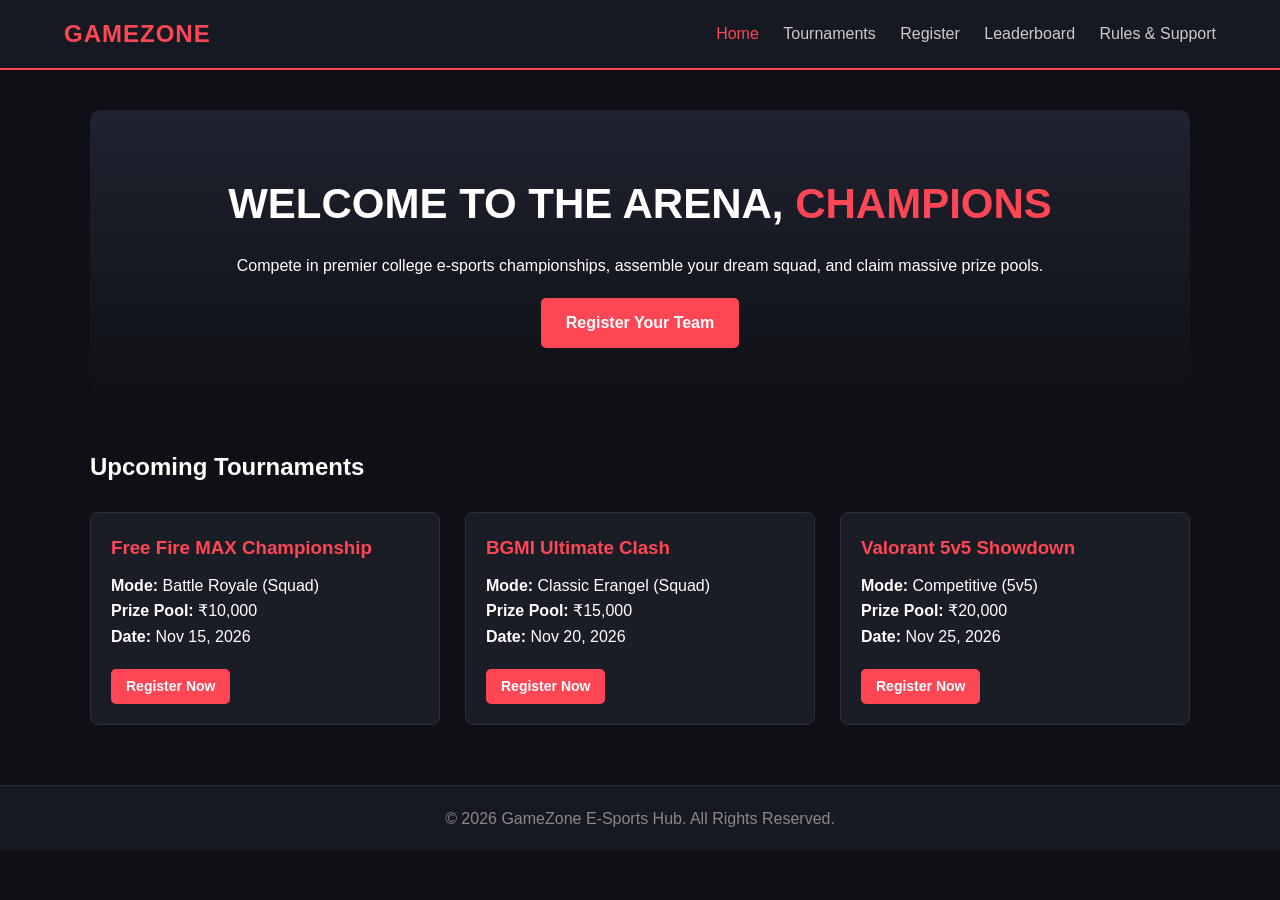
<file: index.html>
<!DOCTYPE html>
<html lang="en">
<head>
    <meta charset="UTF-8">
    <meta name="viewport" content="width=device-width, initial-scale=1.0">
    <title>GameZone - E-Sports Tournament Hub</title>
    <link rel="stylesheet" href="css/style.css">
</head>
<body>

    <header>
        <div class="logo">GAMEZONE</div>
        <nav>
            <a href="index.html" class="active">Home</a>
            <a href="tournaments.html">Tournaments</a>
            <a href="register.html">Register</a>
            <a href="leaderboard.html">Leaderboard</a>
            <a href="contact.html">Rules & Support</a>
        </nav>
    </header>

    <div class="container">
        <section class="hero">
            <h1>WELCOME TO THE ARENA, <span>CHAMPIONS</span></h1>
            <p>Compete in premier college e-sports championships, assemble your dream squad, and claim massive prize pools.</p>
            <a href="register.html" class="btn">Register Your Team</a>
        </section>

        <h2>Upcoming Tournaments</h2>
        <br>
        <div class="card-grid">
            <div class="card">
                <h3>Free Fire MAX Championship</h3>
                <p><strong>Mode:</strong> Battle Royale (Squad)</p>
                <p><strong>Prize Pool:</strong> ₹10,000</p>
                <p><strong>Date:</strong> Nov 15, 2026</p>
                <a href="register.html" class="btn" style="padding: 6px 15px; font-size: 14px;">Register Now</a>
            </div>

            <div class="card">
                <h3>BGMI Ultimate Clash</h3>
                <p><strong>Mode:</strong> Classic Erangel (Squad)</p>
                <p><strong>Prize Pool:</strong> ₹15,000</p>
                <p><strong>Date:</strong> Nov 20, 2026</p>
                <a href="register.html" class="btn" style="padding: 6px 15px; font-size: 14px;">Register Now</a>
            </div>

            <div class="card">
                <h3>Valorant 5v5 Showdown</h3>
                <p><strong>Mode:</strong> Competitive (5v5)</p>
                <p><strong>Prize Pool:</strong> ₹20,000</p>
                <p><strong>Date:</strong> Nov 25, 2026</p>
                <a href="register.html" class="btn" style="padding: 6px 15px; font-size: 14px;">Register Now</a>
            </div>
        </div>
    </div>

    <footer>
        <p>&copy; 2026 GameZone E-Sports Hub. All Rights Reserved.</p>
    </footer>

</body>
</html>
</file>
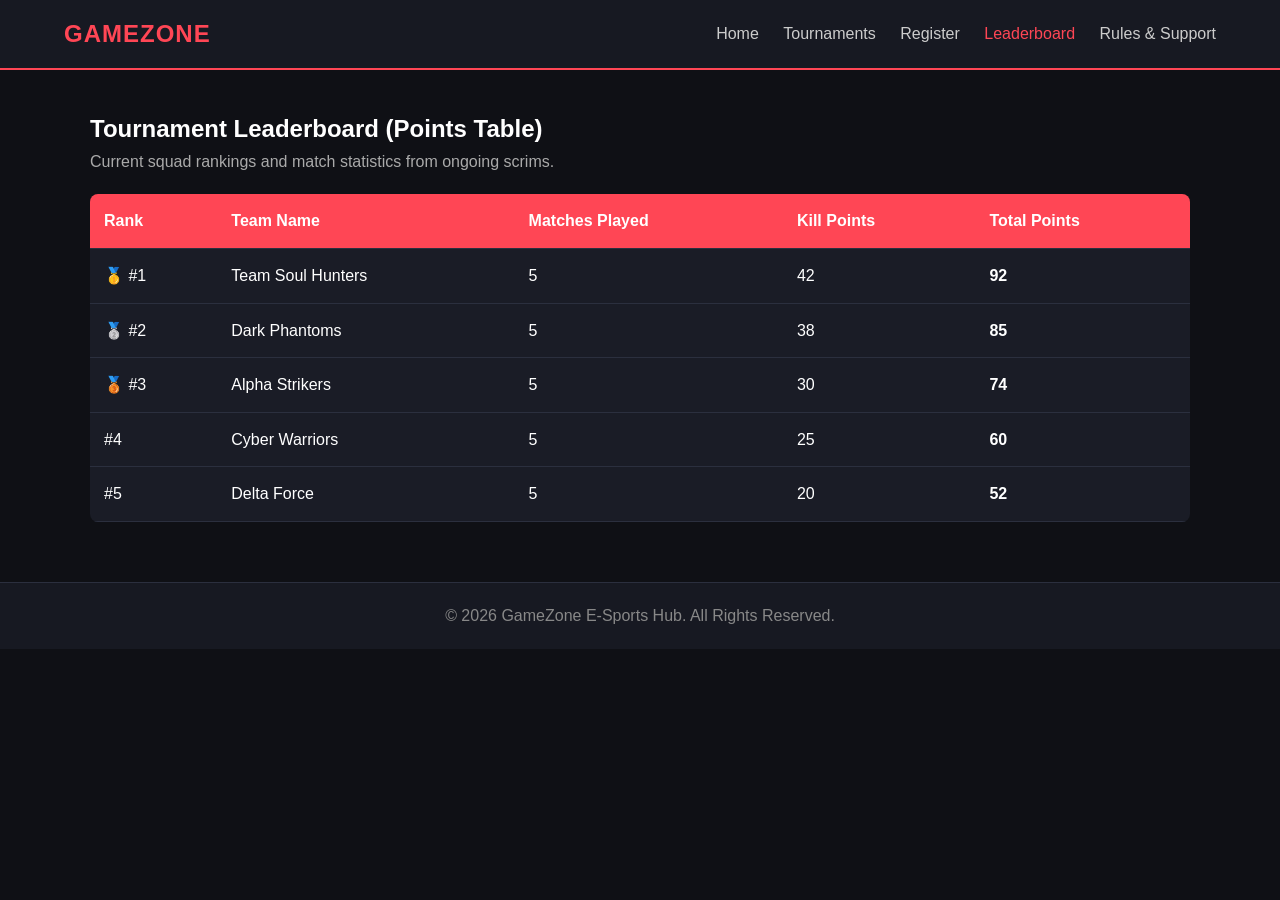
<file: leaderboard.html>
<!DOCTYPE html>
<html lang="en">
<head>
    <meta charset="UTF-8">
    <meta name="viewport" content="width=device-width, initial-scale=1.0">
    <title>Leaderboard - GameZone</title>
    <link rel="stylesheet" href="css/style.css">
</head>
<body>

    <header>
        <div class="logo">GAMEZONE</div>
        <nav>
            <a href="index.html">Home</a>
            <a href="tournaments.html">Tournaments</a>
            <a href="register.html">Register</a>
            <a href="leaderboard.html" class="active">Leaderboard</a>
            <a href="contact.html">Rules & Support</a>
        </nav>
    </header>

    <div class="container">
        <h2>Tournament Leaderboard (Points Table)</h2>
        <p style="color: #aaa; margin-bottom: 20px;">Current squad rankings and match statistics from ongoing scrims.</p>

        <table>
            <thead>
                <tr>
                    <th>Rank</th>
                    <th>Team Name</th>
                    <th>Matches Played</th>
                    <th>Kill Points</th>
                    <th>Total Points</th>
                </tr>
            </thead>
            <tbody>
                <tr>
                    <td>🥇 #1</td>
                    <td>Team Soul Hunters</td>
                    <td>5</td>
                    <td>42</td>
                    <td><strong>92</strong></td>
                </tr>
                <tr>
                    <td>🥈 #2</td>
                    <td>Dark Phantoms</td>
                    <td>5</td>
                    <td>38</td>
                    <td><strong>85</strong></td>
                </tr>
                <tr>
                    <td>🥉 #3</td>
                    <td>Alpha Strikers</td>
                    <td>5</td>
                    <td>30</td>
                    <td><strong>74</strong></td>
                </tr>
                <tr>
                    <td>#4</td>
                    <td>Cyber Warriors</td>
                    <td>5</td>
                    <td>25</td>
                    <td><strong>60</strong></td>
                </tr>
                <tr>
                    <td>#5</td>
                    <td>Delta Force</td>
                    <td>5</td>
                    <td>20</td>
                    <td><strong>52</strong></td>
                </tr>
            </tbody>
        </table>
    </div>

    <footer>
        <p>&copy; 2026 GameZone E-Sports Hub. All Rights Reserved.</p>
    </footer>

</body>
</html>
</file>
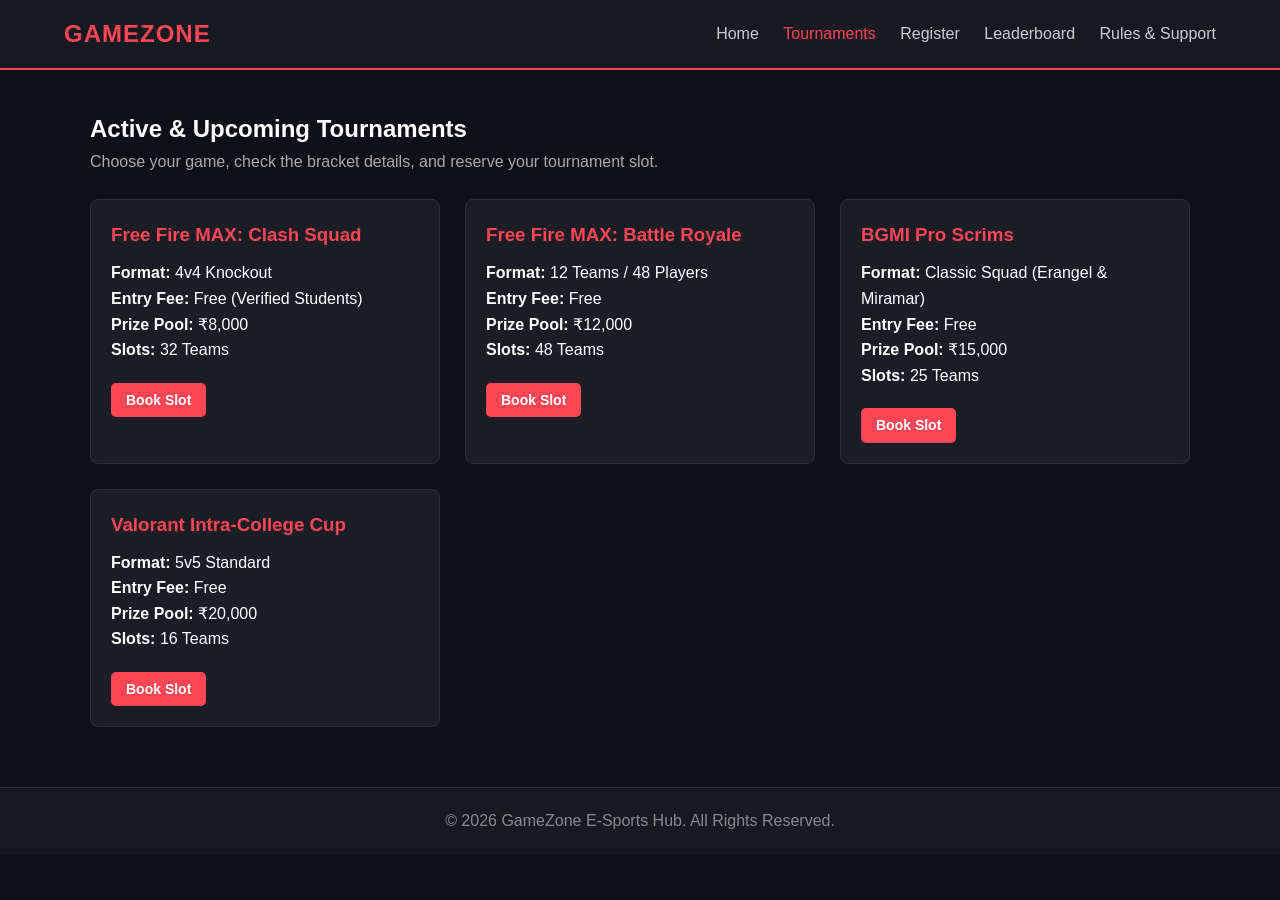
<file: tournaments.html>
<!DOCTYPE html>
<html lang="en">
<head>
    <meta charset="UTF-8">
    <meta name="viewport" content="width=device-width, initial-scale=1.0">
    <title>Tournaments - GameZone</title>
    <link rel="stylesheet" href="css/style.css">
</head>
<body>

    <header>
        <div class="logo">GAMEZONE</div>
        <nav>
            <a href="index.html">Home</a>
            <a href="tournaments.html" class="active">Tournaments</a>
            <a href="register.html">Register</a>
            <a href="leaderboard.html">Leaderboard</a>
            <a href="contact.html">Rules & Support</a>
        </nav>
    </header>

    <div class="container">
        <h2>Active & Upcoming Tournaments</h2>
        <p style="color: #aaa; margin-bottom: 25px;">Choose your game, check the bracket details, and reserve your tournament slot.</p>

        <div class="card-grid">
            <div class="card">
                <h3>Free Fire MAX: Clash Squad</h3>
                <p><strong>Format:</strong> 4v4 Knockout</p>
                <p><strong>Entry Fee:</strong> Free (Verified Students)</p>
                <p><strong>Prize Pool:</strong> ₹8,000</p>
                <p><strong>Slots:</strong> 32 Teams</p>
                <a href="register.html" class="btn" style="padding: 6px 15px; font-size: 14px;">Book Slot</a>
            </div>

            <div class="card">
                <h3>Free Fire MAX: Battle Royale</h3>
                <p><strong>Format:</strong> 12 Teams / 48 Players</p>
                <p><strong>Entry Fee:</strong> Free</p>
                <p><strong>Prize Pool:</strong> ₹12,000</p>
                <p><strong>Slots:</strong> 48 Teams</p>
                <a href="register.html" class="btn" style="padding: 6px 15px; font-size: 14px;">Book Slot</a>
            </div>

            <div class="card">
                <h3>BGMI Pro Scrims</h3>
                <p><strong>Format:</strong> Classic Squad (Erangel & Miramar)</p>
                <p><strong>Entry Fee:</strong> Free</p>
                <p><strong>Prize Pool:</strong> ₹15,000</p>
                <p><strong>Slots:</strong> 25 Teams</p>
                <a href="register.html" class="btn" style="padding: 6px 15px; font-size: 14px;">Book Slot</a>
            </div>

            <div class="card">
                <h3>Valorant Intra-College Cup</h3>
                <p><strong>Format:</strong> 5v5 Standard</p>
                <p><strong>Entry Fee:</strong> Free</p>
                <p><strong>Prize Pool:</strong> ₹20,000</p>
                <p><strong>Slots:</strong> 16 Teams</p>
                <a href="register.html" class="btn" style="padding: 6px 15px; font-size: 14px;">Book Slot</a>
            </div>
        </div>
    </div>

    <footer>
        <p>&copy; 2026 GameZone E-Sports Hub. All Rights Reserved.</p>
    </footer>

</body>
</html>
</file>
<file: css/style.css>
* {
    margin: 0;
    padding: 0;
    box-sizing: border-box;
    font-family: 'Segoe UI', Tahoma, Geneva, Verdana, sans-serif;
}

body {
    background-color: #0f1015;
    color: #ffffff;
    line-height: 1.6;
}

header {
    background: #171922;
    padding: 15px 5%;
    display: flex;
    justify-content: space-between;
    align-items: center;
    border-bottom: 2px solid #ff4655;
}

.logo {
    font-size: 24px;
    font-weight: bold;
    color: #ff4655;
    letter-spacing: 1px;
}

nav a {
    color: #ccc;
    text-decoration: none;
    margin-left: 20px;
    font-weight: 500;
    transition: 0.3s;
}

nav a:hover, nav a.active {
    color: #ff4655;
}

.container {
    width: 90%;
    max-width: 1100px;
    margin: 40px auto;
}
.hero {
    text-align: center;
    padding: 60px 20px;
    background: linear-gradient(180deg, #1f2330 0%, #0f1015 100%);
    border-radius: 10px;
    margin-bottom: 40px;
}

.hero h1 {
    font-size: 42px;
    margin-bottom: 15px;
    color: #fff;
}

.hero span {
    color: #ff4655;
}

.btn {
    display: inline-block;
    background: #ff4655;
    color: #fff;
    padding: 12px 25px;
    text-decoration: none;
    font-weight: bold;
    border-radius: 5px;
    margin-top: 20px;
    border: none;
    cursor: pointer;
    transition: 0.3s;
}

.btn:hover {
    background: #e03746;
}

.card-grid {
    display: grid;
    grid-template-columns: repeat(auto-fit, minmax(280px, 1fr));
    gap: 25px;
}

.card {
    background: #1a1c26;
    border: 1px solid #2b2f3e;
    padding: 20px;
    border-radius: 8px;
    transition: transform 0.2s;
}

.card:hover {
    transform: translateY(-5px);
    border-color: #ff4655;
}

.card h3 {
    margin-bottom: 10px;
    color: #ff4655;
}

table {
    width: 100%;
    border-collapse: collapse;
    margin-top: 20px;
    background: #1a1c26;
    border-radius: 8px;
    overflow: hidden;
}

th, td {
    padding: 14px;
    text-align: left;
    border-bottom: 1px solid #2b2f3e;
}

th {
    background-color: #ff4655;
    color: #fff;
}

.form-box {
    background: #1a1c26;
    padding: 30px;
    border-radius: 8px;
    border: 1px solid #2b2f3e;
    max-width: 600px;
    margin: 0 auto;
}

.form-group {
    margin-bottom: 20px;
}

.form-group label {
    display: block;
    margin-bottom: 8px;
    font-weight: 500;
}

.form-group input, .form-group select, .form-group textarea {
    width: 100%;
    padding: 10px;
    border: 1px solid #2b2f3e;
    border-radius: 4px;
    background: #0f1015;
    color: #fff;
}

footer {
    text-align: center;
    padding: 20px;
    background: #171922;
    margin-top: 60px;
    border-top: 1px solid #2b2f3e;
    color: #888;
}
</file>
